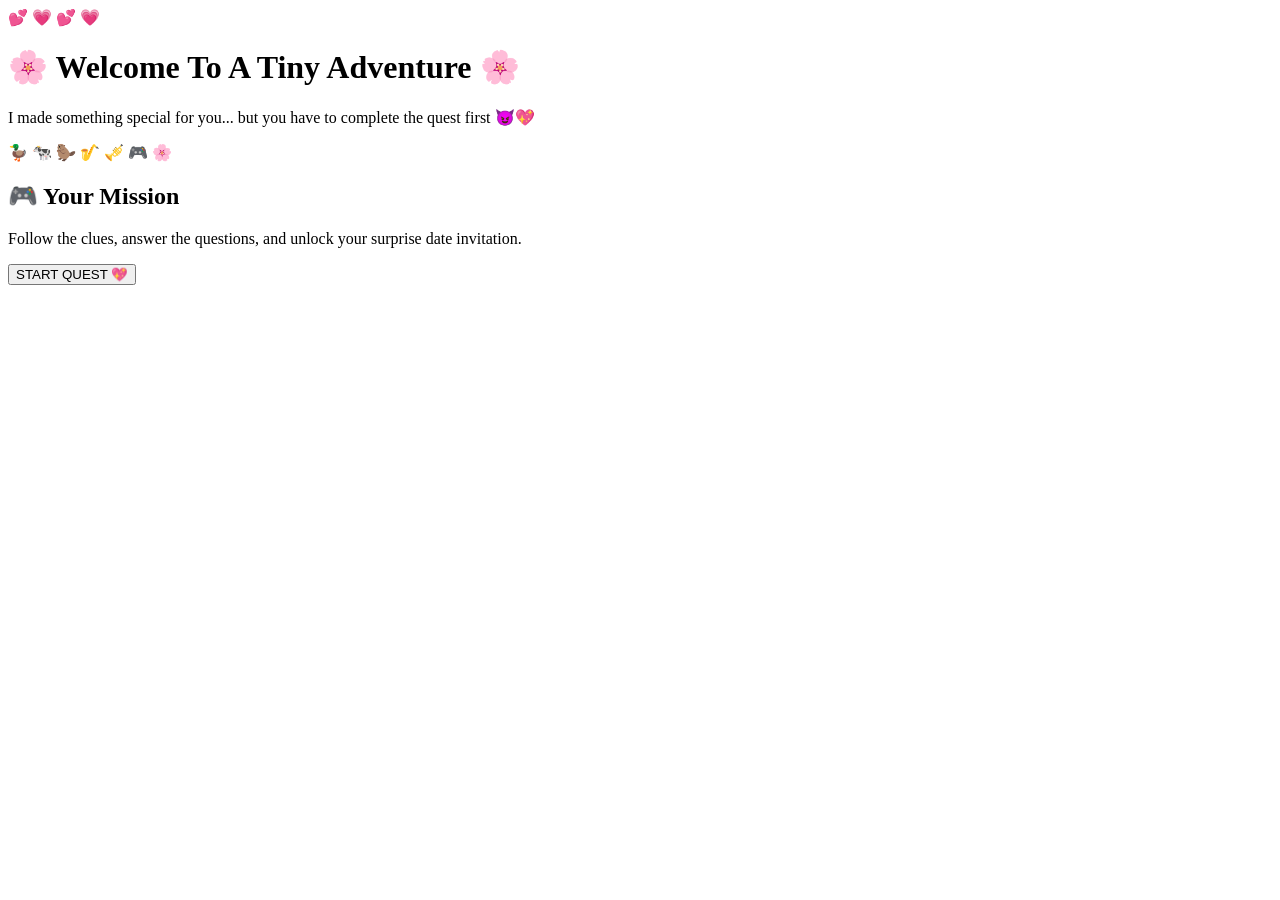
<file: index.html>
<!DOCTYPE html>
<html lang="en">
<head>
<meta charset="UTF-8">
<meta name="viewport" content="width=device-width, initial-scale=1.0">

<title>💖 A Little Adventure 💖</title>

<link rel="stylesheet" href="style.css">

<link href="https://fonts.googleapis.com/css2?family=Press+Start+2P&family=Quicksand:wght@400;700&display=swap" rel="stylesheet">

</head>

<body>

<div id="hearts">💕 💗 💕 💗</div>

<div class="container">

<h1>🌸 Welcome To A Tiny Adventure 🌸</h1>

<p class="subtitle">
I made something special for you...
but you have to complete the quest first 😈💖
</p>

<div class="animals">
🦆 🐄 🦫 🎷 🎺 🎮 🌸
</div>

<div class="message-box">

<h2>🎮 Your Mission</h2>

<p>
Follow the clues, answer the questions,
and unlock your surprise date invitation.
</p>

</div>


<button onclick="window.location.href='quest1.html'">
START QUEST 💖
</button>


</div>

</body>
</html>
</file>
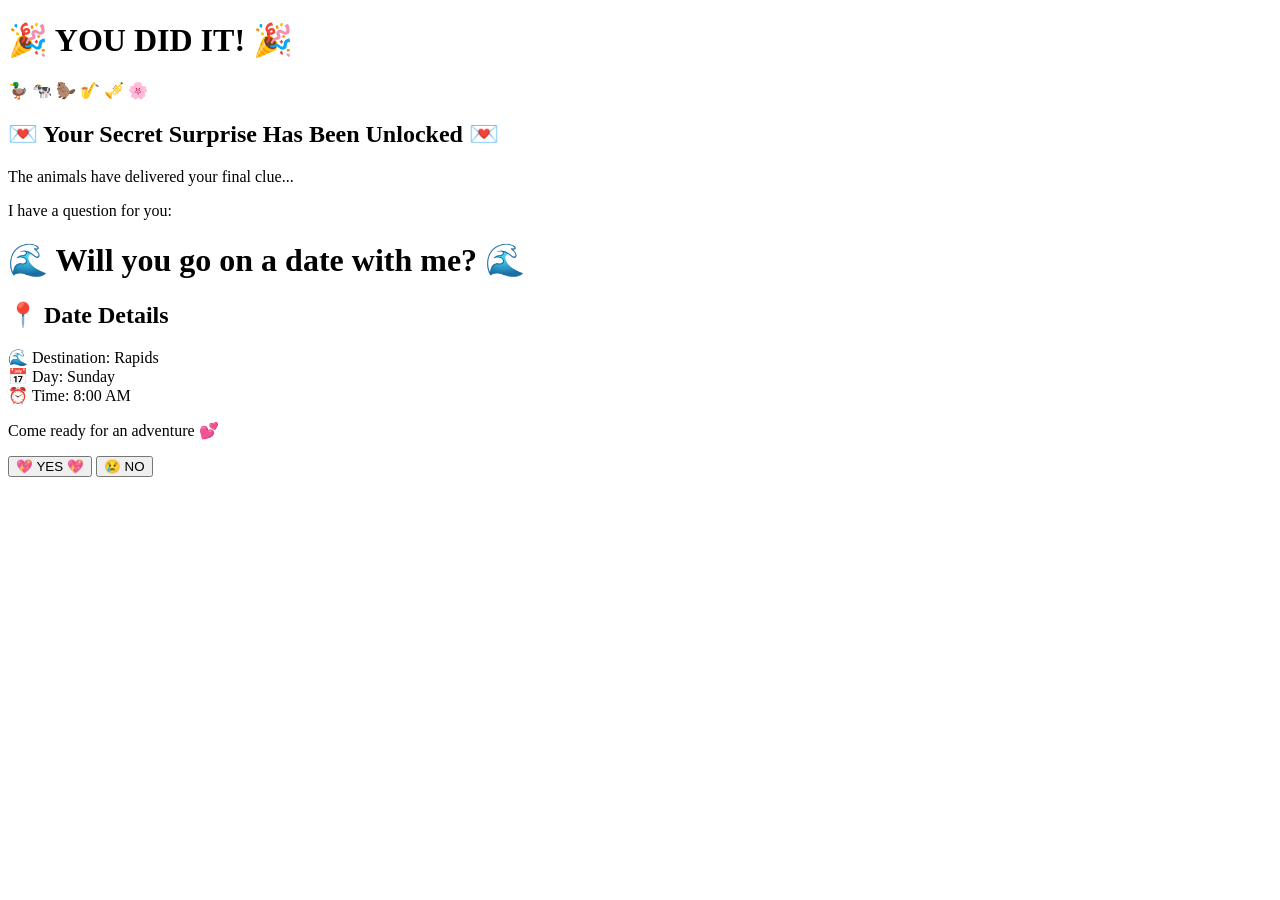
<file: date.html>
<!DOCTYPE html>
<html lang="en">

<head>

<meta charset="UTF-8">
<meta name="viewport" content="width=device-width, initial-scale=1.0">

<title>🌊 Surprise Date 💖</title>

<link rel="stylesheet" href="style.css">

</head>


<body>


<div class="container">

<h1>🎉 YOU DID IT! 🎉</h1>


<div class="animals">
🦆 🐄 🦫 🎷 🎺 🌸
</div>


<div class="message-box">

<h2>💌 Your Secret Surprise Has Been Unlocked 💌</h2>

<p>
The animals have delivered your final clue...
</p>

<p>
I have a question for you:
</p>

<h1>
🌊 Will you go on a date with me? 🌊
</h1>

</div>


<div class="message-box">

<h2>📍 Date Details</h2>

<p>
🌊 Destination: Rapids<br>
📅 Day: Sunday<br>
⏰ Time: 8:00 AM
</p>

<p>
Come ready for an adventure 💕
</p>

</div>


<div class="buttons">

<button onclick="window.location.href='yes.html'">
💖 YES 💖
</button>


<button onclick="window.location.href='no.html'">
😢 NO
</button>

</div>


</div>


</body>

</html>
</file>
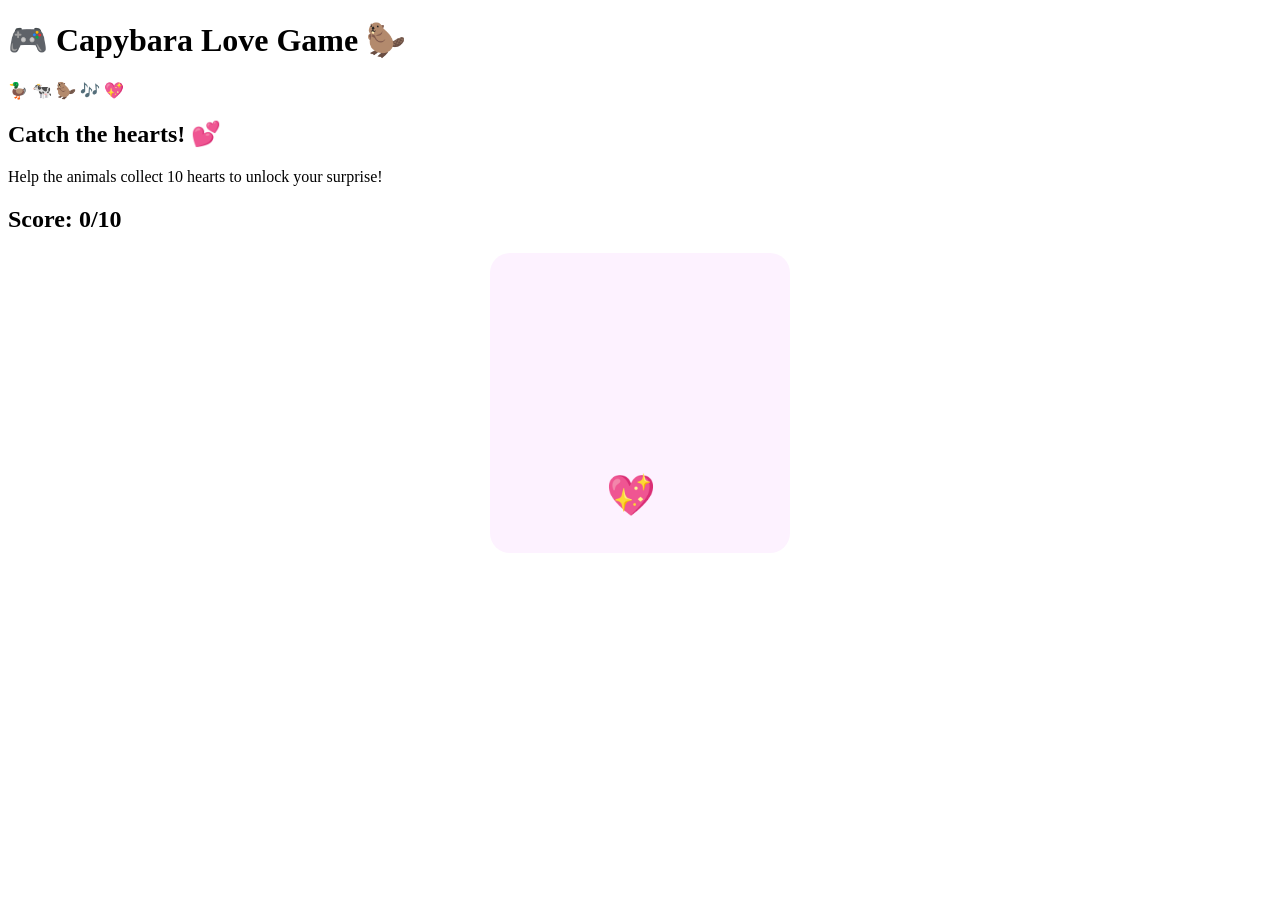
<file: game.html>
<!DOCTYPE html>
<html lang="en">

<head>

<meta charset="UTF-8">
<meta name="viewport" content="width=device-width, initial-scale=1.0">

<title>🎮 Mini Game 🎮</title>

<link rel="stylesheet" href="style.css">

</head>


<body>


<div class="container">

<h1>🎮 Capybara Love Game 🦫</h1>

<div class="animals">
🦆 🐄 🦫 🎶 💖
</div>


<div class="message-box">

<h2>Catch the hearts! 💕</h2>

<p>
Help the animals collect 10 hearts to unlock your surprise!
</p>

<h2>
Score: <span id="score">0</span>/10
</h2>

</div>


<div id="gameArea">

<button id="heart">
💖
</button>

</div>


<p id="message"></p>


</div>



<script>

let score = 0;

let heart = document.getElementById("heart");

let scoreText = document.getElementById("score");

let message = document.getElementById("message");


function moveHeart(){

let x = Math.random() * 250;
let y = Math.random() * 250;

heart.style.left = x + "px";
heart.style.top = y + "px";

}


heart.onclick = function(){

score++;

scoreText.innerHTML = score;

moveHeart();


if(score >= 10){

message.innerHTML =
"🎉 You unlocked the final clue! 💖";


setTimeout(function(){

window.location.href="date.html";

},2000);

}

};


moveHeart();


</script>


<style>

#gameArea{

width:300px;
height:300px;
margin:auto;
position:relative;
background:#fdf2ff;
border-radius:20px;
overflow:hidden;

}


#heart{

position:absolute;
font-size:40px;
border:none;
background:none;
cursor:pointer;

}


</style>


</body>

</html>
</file>
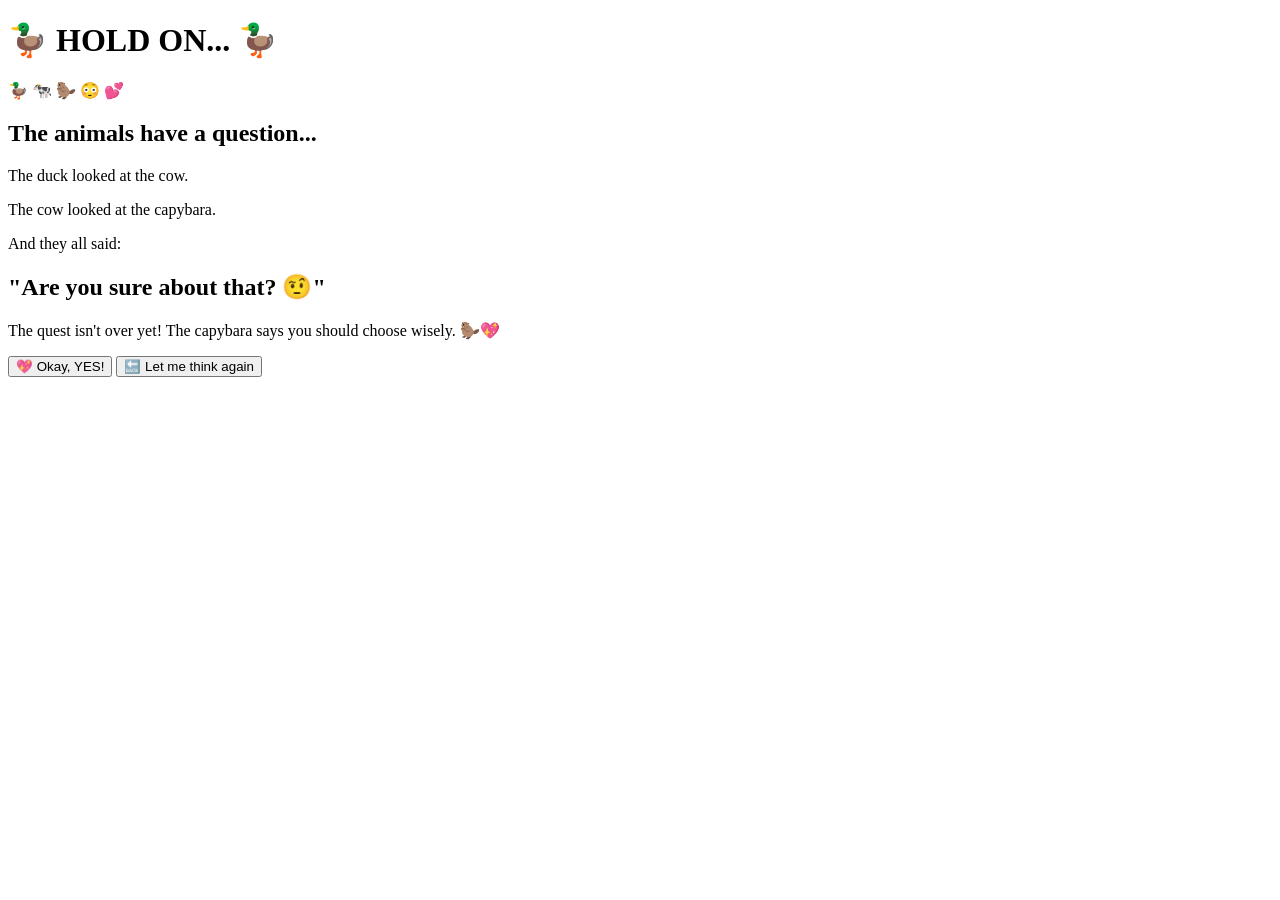
<file: no.html>
<!DOCTYPE html>
<html lang="en">

<head>

<meta charset="UTF-8">
<meta name="viewport" content="width=device-width, initial-scale=1.0">

<title>🦆 Wait A Minute 🦆</title>

<link rel="stylesheet" href="style.css">

</head>


<body>


<div class="container">


<h1>🦆 HOLD ON... 🦆</h1>


<div class="animals">
🦆 🐄 🦫 😳 💕
</div>


<div class="message-box">

<h2>The animals have a question...</h2>

<p>
The duck looked at the cow.
</p>

<p>
The cow looked at the capybara.
</p>

<p>
And they all said:
</p>

<h2>
"Are you sure about that? 🤨"
</h2>

</div>


<div class="message-box">

<p>
The quest isn't over yet!
The capybara says you should choose wisely. 🦫💖
</p>

</div>


<div class="buttons">

<button onclick="window.location.href='yes.html'">
💖 Okay, YES!
</button>


<button onclick="window.location.href='date.html'">
🔙 Let me think again
</button>

</div>


</div>


</body>

</html>
</file>
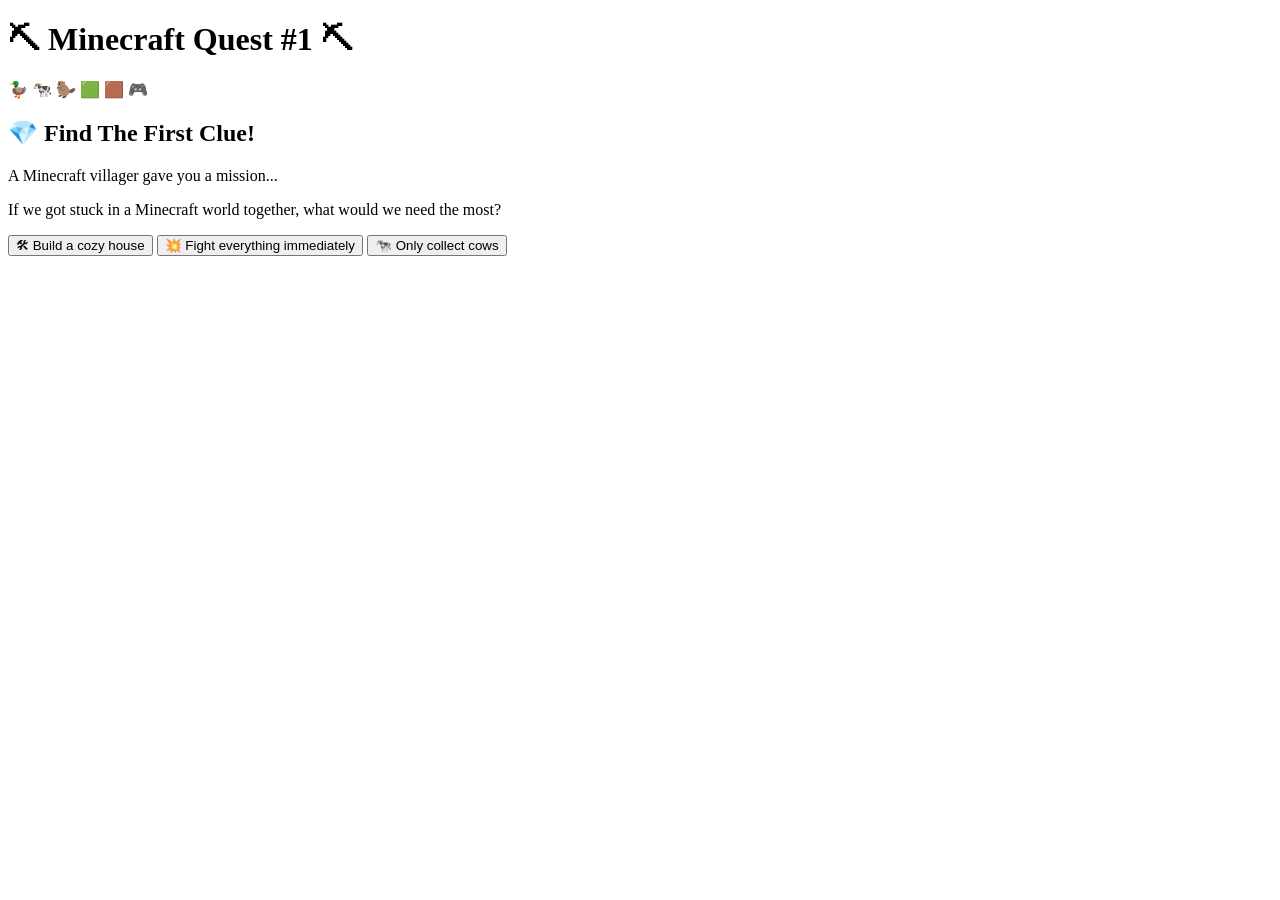
<file: quest1.html>
<!DOCTYPE html>
<html lang="en">
<head>
<meta charset="UTF-8">
<meta name="viewport" content="width=device-width, initial-scale=1.0">

<title>⛏ Quest 1 ⛏</title>

<link rel="stylesheet" href="style.css">

</head>

<body>

<div class="container">

<h1>⛏ Minecraft Quest #1 ⛏</h1>

<div class="animals">
🦆 🐄 🦫 🟩 🟫 🎮
</div>

<div class="message-box">

<h2>💎 Find The First Clue!</h2>

<p>
A Minecraft villager gave you a mission...
</p>

<p>
If we got stuck in a Minecraft world together,
what would we need the most?
</p>

</div>


<div class="buttons">

<button onclick="correctAnswer()">
🛠 Build a cozy house
</button>

<button onclick="wrongAnswer()">
💥 Fight everything immediately
</button>

<button onclick="wrongAnswer()">
🐄 Only collect cows
</button>

</div>


<p id="result"></p>


</div>


<script>

function correctAnswer(){

document.getElementById("result").innerHTML =
"✨ Correct! You found the first clue! ✨";

setTimeout(function(){
window.location.href="quest2.html";
},1500);

}


function wrongAnswer(){

document.getElementById("result").innerHTML =
"🦆 The duck says: try again!";

}

</script>


</body>
</html>
</file>
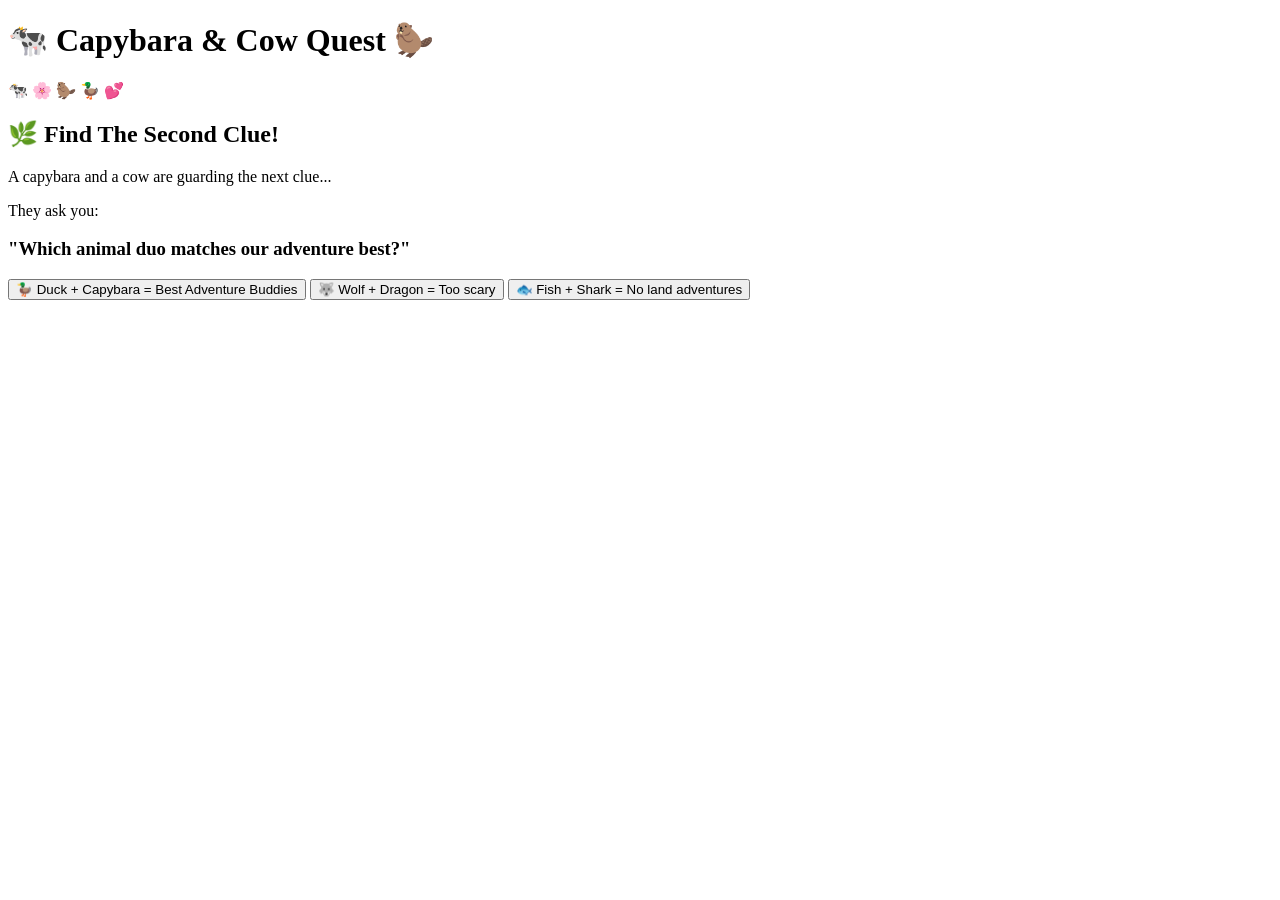
<file: quest2.html>
<!DOCTYPE html>
<html lang="en">

<head>

<meta charset="UTF-8">
<meta name="viewport" content="width=device-width, initial-scale=1.0">

<title>🐄 Quest 2 🦫</title>

<link rel="stylesheet" href="style.css">

</head>


<body>

<div class="container">

<h1>🐄 Capybara & Cow Quest 🦫</h1>


<div class="animals">
🐄 🌸 🦫 🦆 💕
</div>


<div class="message-box">

<h2>🌿 Find The Second Clue!</h2>

<p>
A capybara and a cow are guarding the next clue...
</p>

<p>
They ask you:
</p>

<h3>
"Which animal duo matches our adventure best?"
</h3>

</div>


<div class="buttons">

<button onclick="correctAnswer()">
🦆 Duck + Capybara = Best Adventure Buddies
</button>


<button onclick="wrongAnswer()">
🐺 Wolf + Dragon = Too scary
</button>


<button onclick="wrongAnswer()">
🐟 Fish + Shark = No land adventures
</button>

</div>


<p id="result"></p>


</div>



<script>

function correctAnswer(){

document.getElementById("result").innerHTML =
"💖 Correct! The capybara gives you the next clue!";

setTimeout(function(){

window.location.href="quest3.html";

},1500);

}



function wrongAnswer(){

document.getElementById("result").innerHTML =
"🐄 Moo! That wasn't the secret answer. Try again!";

}

</script>


</body>

</html>
</file>
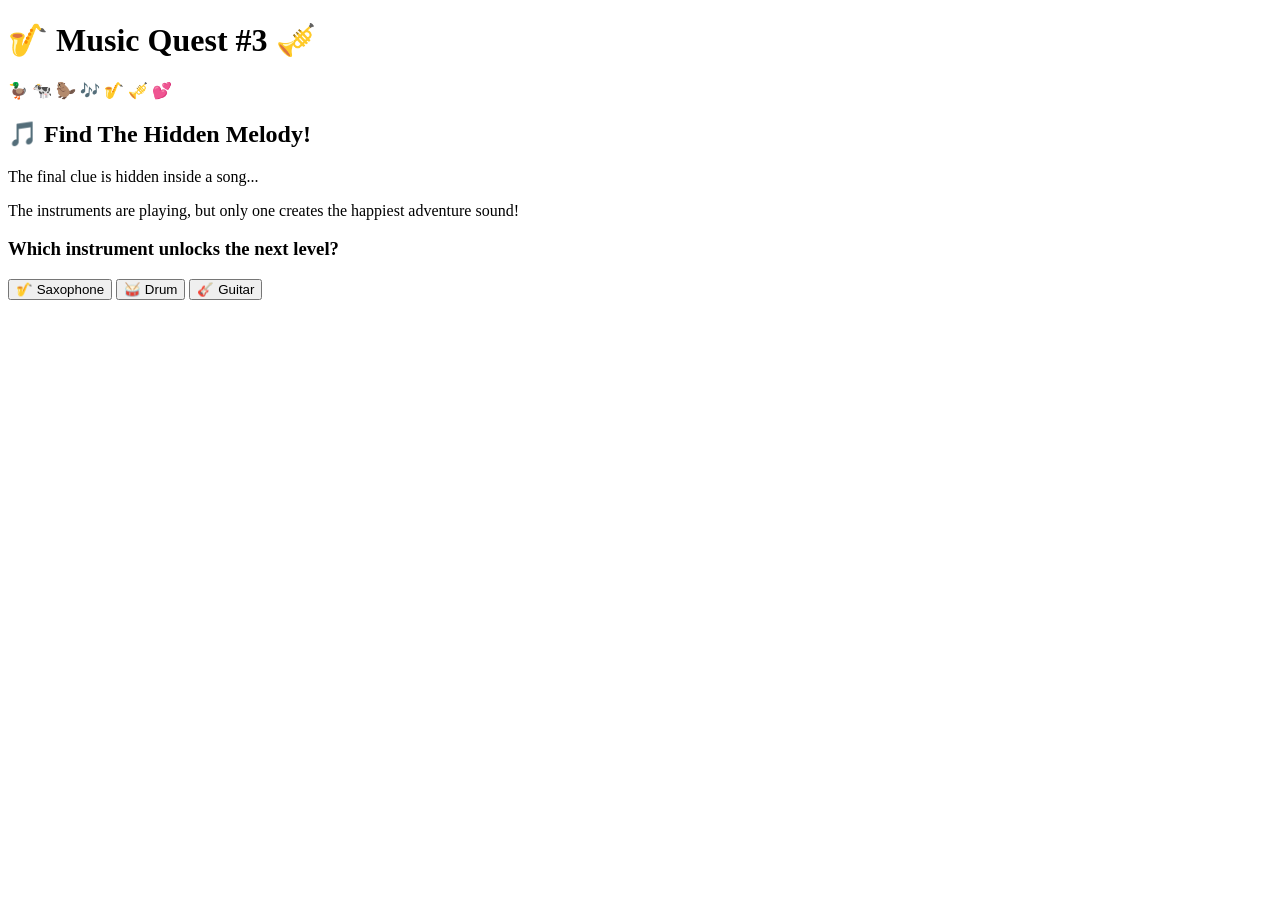
<file: quest3.html>
<!DOCTYPE html>
<html lang="en">

<head>

<meta charset="UTF-8">
<meta name="viewport" content="width=device-width, initial-scale=1.0">

<title>🎵 Quest 3 🎵</title>

<link rel="stylesheet" href="style.css">

</head>


<body>


<div class="container">


<h1>🎷 Music Quest #3 🎺</h1>


<div class="animals">
🦆 🐄 🦫 🎶 🎷 🎺 💕
</div>


<div class="message-box">

<h2>🎵 Find The Hidden Melody!</h2>

<p>
The final clue is hidden inside a song...
</p>

<p>
The instruments are playing, but only one creates the happiest adventure sound!
</p>

<h3>
Which instrument unlocks the next level?
</h3>

</div>



<div class="buttons">


<button onclick="correctAnswer()">
🎷 Saxophone
</button>


<button onclick="wrongAnswer()">
🥁 Drum
</button>


<button onclick="wrongAnswer()">
🎸 Guitar
</button>


</div>



<p id="result"></p>



</div>



<script>


function correctAnswer(){

document.getElementById("result").innerHTML =
"🎶 Perfect! You found the hidden melody! 🎉";


setTimeout(function(){

window.location.href="game.html";

},1500);


}



function wrongAnswer(){

document.getElementById("result").innerHTML =
"🎺 The band says: try again! 🎵";


}


</script>


</body>

</html>
</file>
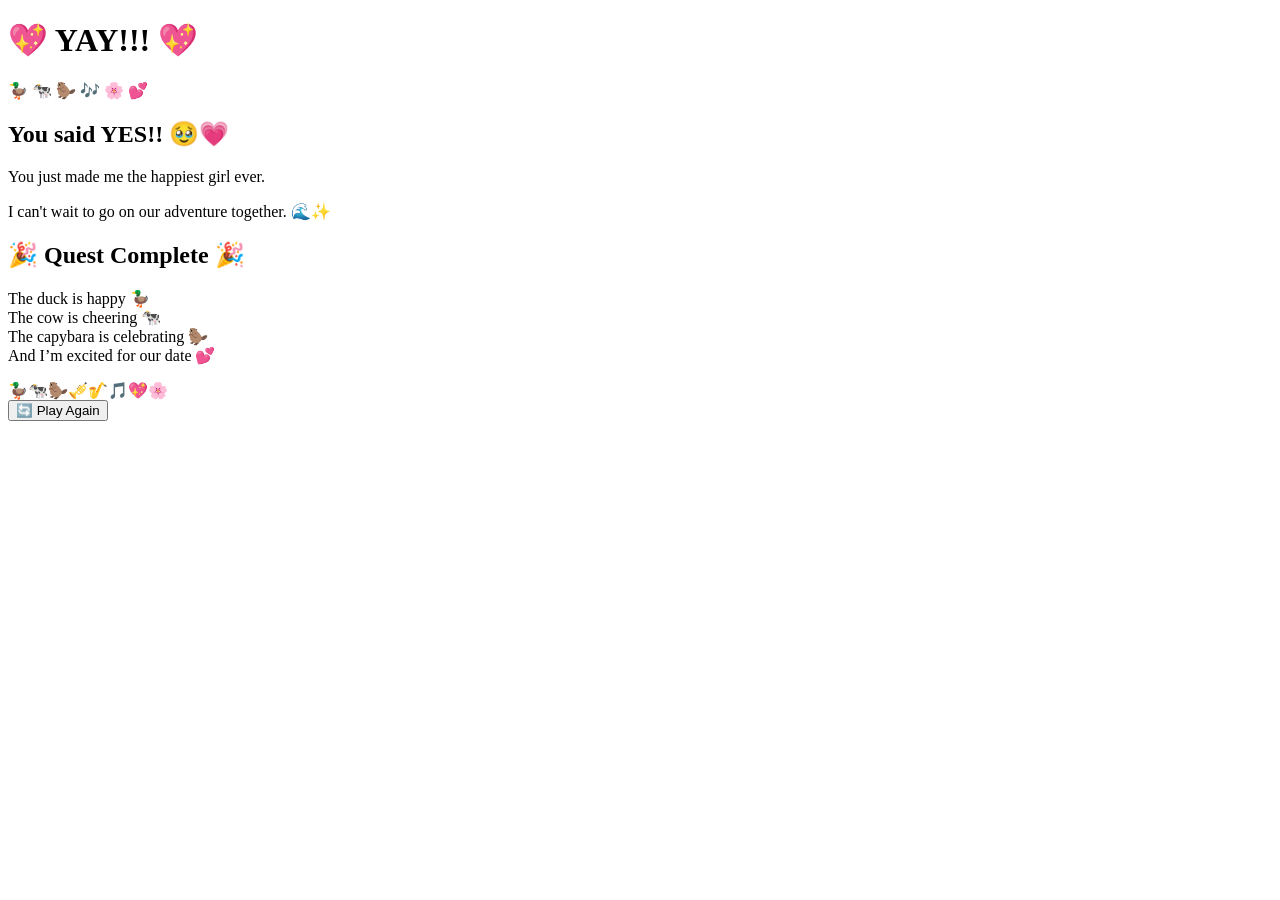
<file: yes.html>
<!DOCTYPE html>
<html lang="en">

<head>

<meta charset="UTF-8">
<meta name="viewport" content="width=device-width, initial-scale=1.0">

<title>💖 YAY! 💖</title>

<link rel="stylesheet" href="style.css">

</head>


<body>


<div class="container">

<h1>💖 YAY!!! 💖</h1>


<div class="animals">
🦆 🐄 🦫 🎶 🌸 💕
</div>


<div class="message-box">

<h2>You said YES!! 🥹💗</h2>

<p>
You just made me the happiest girl ever.
</p>

<p>
I can't wait to go on our adventure together.
🌊✨
</p>

</div>


<div class="message-box">

<h2>🎉 Quest Complete 🎉</h2>

<p>
The duck is happy 🦆<br>
The cow is cheering 🐄<br>
The capybara is celebrating 🦫<br>
And I’m excited for our date 💕
</p>

</div>


<div class="celebrateAnimals">
🦆🐄🦫🎺🎷🎵💖🌸
</div>


<button onclick="window.location.href='index.html'">
🔄 Play Again
</button>


</div>


</body>

</html>
</file>
<file: style.css>
/* 🌸 Main Website Style 🌸 */

body {

    margin: 0;
    min-height: 100vh;

    font-family: 'Quicksand', sans-serif;

    background:
    linear-gradient(rgba(255,255,255,0.5), rgba(255,240,250,0.7)),
    url("https://i.imgur.com/8QZ7Z6B.png");

    background-size: cover;
    background-attachment: fixed;

    display: flex;
    justify-content: center;
    align-items: center;

    color: #5b3a4a;

}


/* 💖 Main Box */

.container {

    width: 90%;
    max-width: 600px;

    background: rgba(255,255,255,0.85);

    padding: 30px;

    border-radius: 30px;

    text-align: center;

    box-shadow:
    0 10px 30px rgba(0,0,0,0.15);

    border: 5px solid #ffd1e8;

}


/* 🌸 Titles */

h1 {

    font-family: 'Press Start 2P', cursive;

    font-size: 25px;

    color: #ff70ad;

    text-shadow:
    2px 2px white;

}


h2 {

    color:#ff85b8;

}


.subtitle {

    font-size: 20px;

}


/* 🦆 Animals */

.animals {

    font-size: 45px;

    margin: 20px;

    animation: bounce 2s infinite;

}


.celebrateAnimals {

    font-size: 50px;

    margin-top:20px;

}



@keyframes bounce {

    0%,100% {
        transform: translateY(0);
    }

    50% {
        transform: translateY(-10px);
    }

}



/* 💌 Message Boxes */

.message-box {

    background:#fff0f7;

    border-radius:20px;

    padding:20px;

    margin:20px 0;

    border:3px dashed #ffb6d9;

}



li {

    margin:10px;

    text-align:left;

}



/* 🎮 Buttons */

button {

    background:#ff85b8;

    color:white;

    border:none;

    border-radius:25px;

    padding:15px 25px;

    margin:10px;

    font-size:18px;

    cursor:pointer;

    font-family:'Quicksand', sans-serif;

    transition:0.3s;

}



button:hover {

    transform:scale(1.1);

    background:#ff5c9d;

}



/* 💕 Floating hearts */

#hearts {

    position:fixed;

    top:10px;

    left:10px;

    font-size:30px;

}



/* 🎮 Game Area */

#gameArea {

    border:5px dashed #ffd1e8;

}



/* 📱 Mobile Friendly */

@media(max-width:600px){

    h1 {

        font-size:18px;

    }


    .animals {

        font-size:35px;

    }


    button {

        width:90%;

    }

}
</file>
